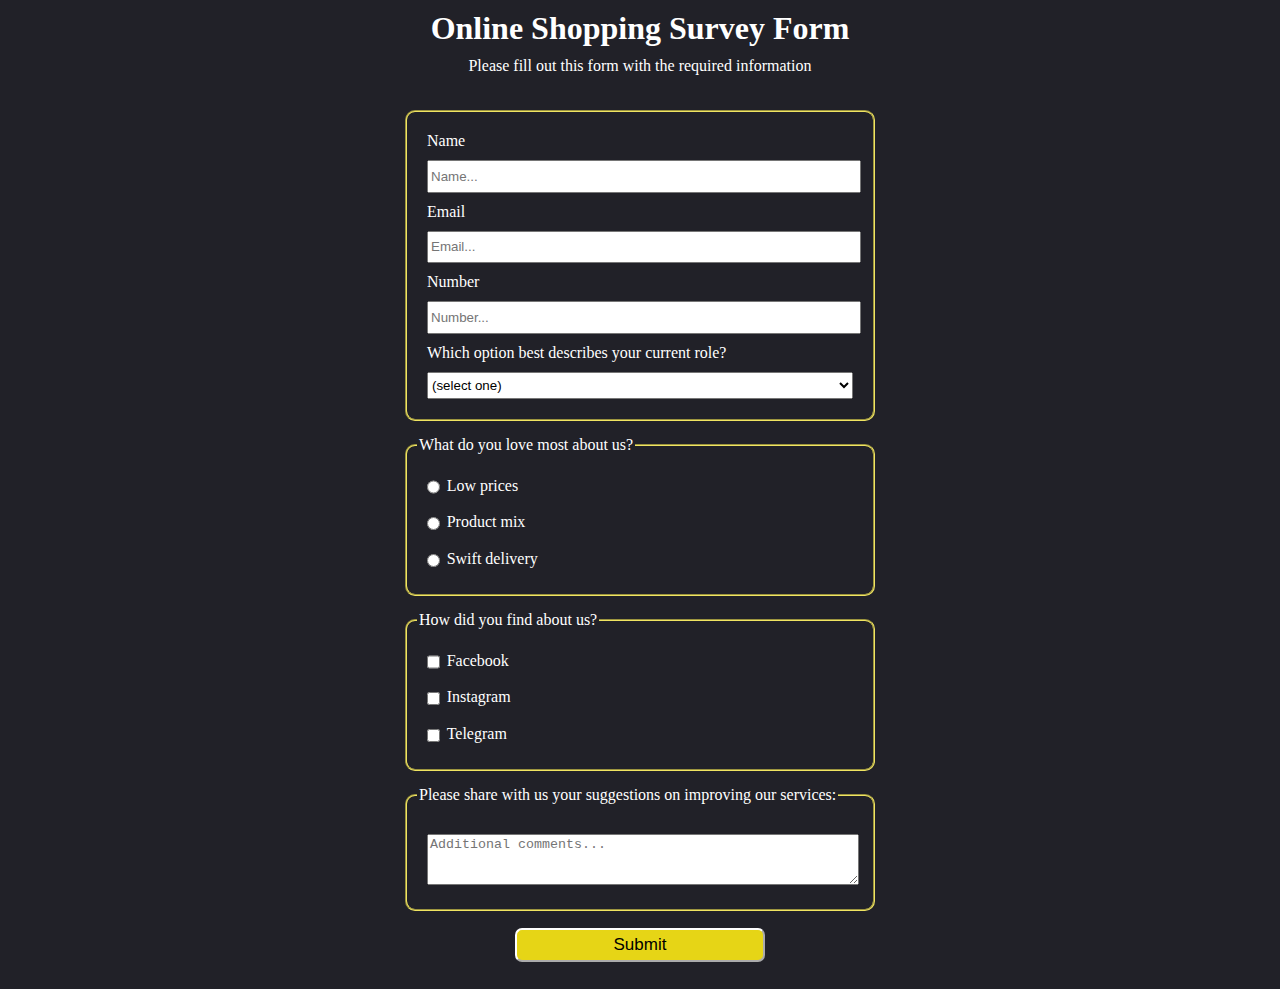
<file: index.html>
<!DOCTYPE html>
<html lang="en">
  <head>
    <meta charset="UTF-8">
<title>Survey Form</title>
<link rel="stylesheet" href="styles.css">
  </head>
  <body>
<h1 id="title">Online Shopping Survey Form</h1>
<p id="description">Please fill out this form with the required information</p>
<form id="survey-form">
 <fieldset>
  <label for="name" id="name-label">Name <input id="name" type="text" placeholder="Name..." required></label>
  <label for="email" id="email-label">Email <input id="email" type="email" placeholder="Email..." required></label>
  <label for="number" id="number-label">Number <input id="number" type="number" min="16" max="120" placeholder="Number..."></label>
<label for="dropdown">Which option best describes your current role? <select id="dropdown" name="dropdown">
  <option value="">(select one)</option>
  <option value="student">Student</option>
  <option value="full time job">Full time job</option>
  <option value="undisclosed">Prefer not to respond</option>
</select>
</label>
</fieldset>
<fieldset>
  <legend>What do you love most about us?</legend>
<label for="low-prices"><input id="low-prices" name="advantages"
class="radio" type="radio" value="low-prices">Low prices</label>
<label for="product-mix"><input id="product-mix" name="advantages" type="radio"
class="radio" value="product-mix">Product mix</label>
<label for="swift-delivery"><input id="swift-delivery" name="advantages" type="radio"
class="radio" value="swift">Swift delivery</label>
</fieldset>
<fieldset>
  <legend>How did you find about us?</legend>
<label for="facebook"><input id="facebook"
class="checkbox" type="checkbox" value="facebook">Facebook</label>
<label for="instagram"><input id="instagram" 
class="checkbox"
type="checkbox" value="instagram">Instagram</label>
<label for="telegram"><input 
id="telegram"
class="checkbox" type="checkbox" value="telegram">Telegram</label>
 </fieldset>
 <fieldset>
  <legend>Please share with us your suggestions on improving our services:</legend>
<label for="comments"><textarea id="comments" rows="3" cols="30" placeholder="Additional comments..."></textarea>
</label>
 </fieldset>
    <button id="submit">Submit</button>
  </form>
 </body>
</html>
</file>
<file: styles.css>
body {
  width: 100%;
  height: 100vh;
  margin:0;
  color:white;
  background:#212128;
  font-family: Verdana;
  font-size: 16px;
}
h1, p {
  margin: 10px auto;
  text-align: center;
}
form {
  width: 80%;
  max-width: 500px;
  min-width: 300px;
  margin: 0 auto;
  padding: 10px;  
}
fieldset {
  padding: 10px;
  margin: 15px;
  border-radius: 10px;
  border-color: #f0e462;
}
label {
  display: block;
  margin: 10px;
}
input,
textarea,
select {
  margin: 10px 0 0 0;
  width: 100%;
  min-height: 2em;
}
.radio, .checkbox{
  width: unset;
  margin: 0 0.5em 0 0;
  vertical-align: middle;
}
button {
  display: block;
  width: 50%;
  min-width: 100px;
  height: 2em;
  margin: 1em auto;
  font-size: 17px;
  background:  #e6d516;
  border-radius: 7px;
  border-color:white;
}
</file>
